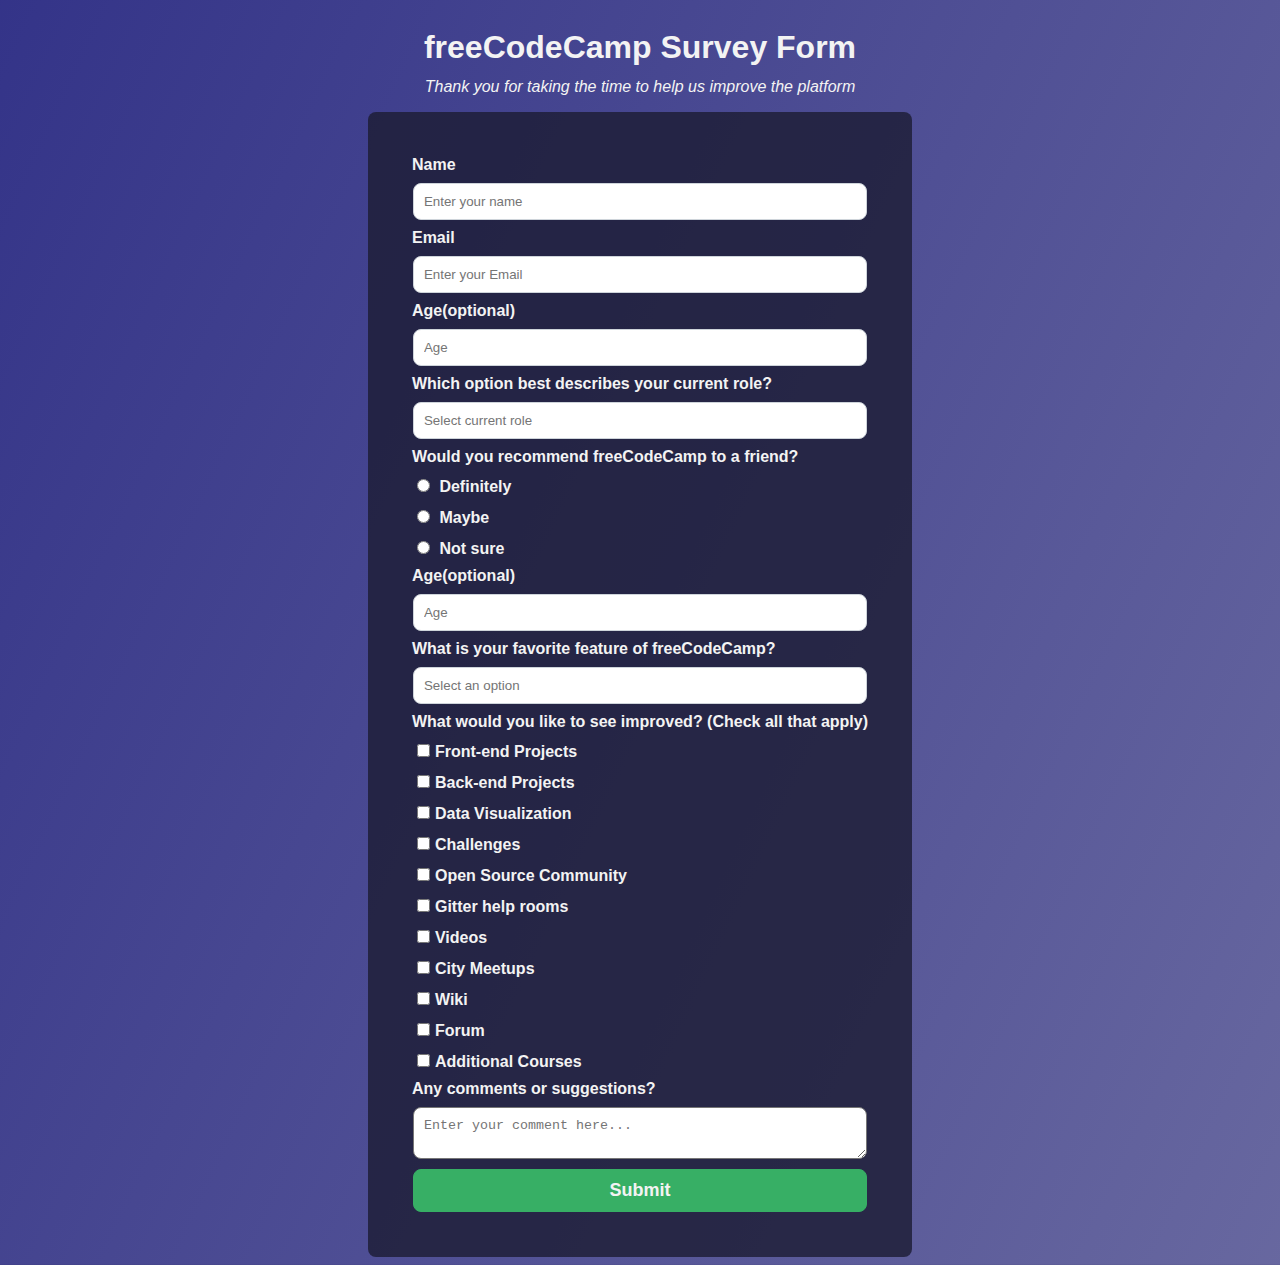
<file: survey-form/index.html>
<!DOCTYPE HTML>
<html>
  <head>
    <title>Survey Form</title>
    <link rel="stylesheet" type="text/css" href="styles.css">
  </head>
  <body>
    <script src="https://cdn.freecodecamp.org/testable-projects-fcc/v1/bundle.js"></script>

    <h1 id='title'>freeCodeCamp Survey Form</h1>

    <p id='description'><i>Thank you for taking the time to help us improve the platform</i></p>
    
    <main> 
      <form id='survey-form' action=''>
        <label id='name-label' for='name'>Name</label>
        <input type='text' id='name'  name='name' placeholder='Enter your name' required/>
    
        <label id='email-label' for='email'>Email</label>
        <input type='email' id='email' name='email' placeholder='Enter your Email' required/>
    
        <label id='number-label' for='number'>Age(optional)</label>
        <input type='number' id='number' name='number' placeholder='Age' min='1' max='2'/>
    
        <label for='dropdown-choice'>Which option best describes your current role?</label>
        <input id='dropdown-choice' list='dropdown' name='dropdown-choice' placeholder='Select current role'/>
    
        <datalist id='dropdown'>
          <option value='Student'>
          <option value='Full Time Job'>
          <option value='Full Timer Learn'>
          <option value='Prefer not to say'>
          <option value='Other'>
        </datalist>
    
        <div id='container-radio-buttons'>
          <label for='container-radio-buttons'>Would you recommend freeCodeCamp to a friend?</label>
    
          <label for='Definitely'><input id='Definitely' name='radios-choices' type='radio' value='Definitely'/> Definitely</label>
    
          <label for='Maybe'><input id='Maybe' name='radios-choices' type='radio' value='Maybe' /> Maybe</label>
    
          <label for='Not sure'><input id='Not sure' name='radios-choices' type='radio' value='Not sure' /> Not sure</label>
        </div>
    
      <label id='number-label' for='number'>Age(optional)</label>
        <input type='number' id='number' name='number' placeholder='Age'/>
    
        <label for='fcc-favorite-feature'>What is your favorite feature of freeCodeCamp?</label>
        <input id='fcc-favorite-feature' list='features' name='fcc-favorite-feature' placeholder='Select an option'/>
    
        <datalist id='features'>
          <option value='Challengers'>
          <option value='Projects'>
          <option value='Community'>
          <option value='Open Soucer'>
        </datalist>
    
        <div id='checkboxs'>
          <label for='checkboxs'>What would you like to see improved? (Check all that apply)
          </label>
    
          <label for='front-end'>
            <input id='front-end' type='checkbox' value='Front-end Projects' name='checkboxs-choices'/>Front-end Projects
          </label>
    
          <label for='back-end'>
            <input id='back-end' type='checkbox' value='Back-end Projects' name='checkboxs-choices'/>Back-end Projects
          </label>
    
          <label for='data'>
            <input id='data' type='checkbox' value='Data Visualization' name='checkboxs-choices' />Data Visualization
          </label>
    
          <label for='challenges'>
            <input id='challenges' type='checkbox' value='Challenges' name='checkboxs-choices'/>Challenges
          </label>
    
          <label for='open-source'>
            <input id='open-source' type='checkbox' value='Open Source Community' name='checkboxs-choices' />Open Source Community
          </label>
    
          <label for='gitter-help'>
            <input id='gitter-help' type='checkbox' value='Gitter help rooms' name='checkboxs-choices' />Gitter help rooms
          </label>
    
          <label for='videos'>
            <input id='videos' type='checkbox' value='Videos' name='checkboxs-choices' />Videos
          </label>
    
          <label for='city-meetups'>
            <input id='city-meetups' type='checkbox' value='City Meetups' name='checkboxs-choices' />City Meetups
          </label>
    
          <label for='wiki'>
            <input id='wiki' type='checkbox' value='Wiki' name='checkboxs-choices' />Wiki
          </label>
    
          <label for='forum'>
            <input id='forum' type='checkbox' value='Forum' name='checkboxs-choices'/>Forum
          </label>
    
          <label for='additional-courses'>
            <input id='additional-courses' type='checkbox' value='Additional Courses' name='checkboxs-choices' />Additional Courses
          </label>
        </div>
    
        <label for='textarea'>Any comments or suggestions?</label>
        <textarea id='textarea' placeholder='Enter your comment here...'></textarea>
    
        <button id='submit' type='submit' >Submit</button>
      </form>
    </main>  
  </body>
</html>
</file>
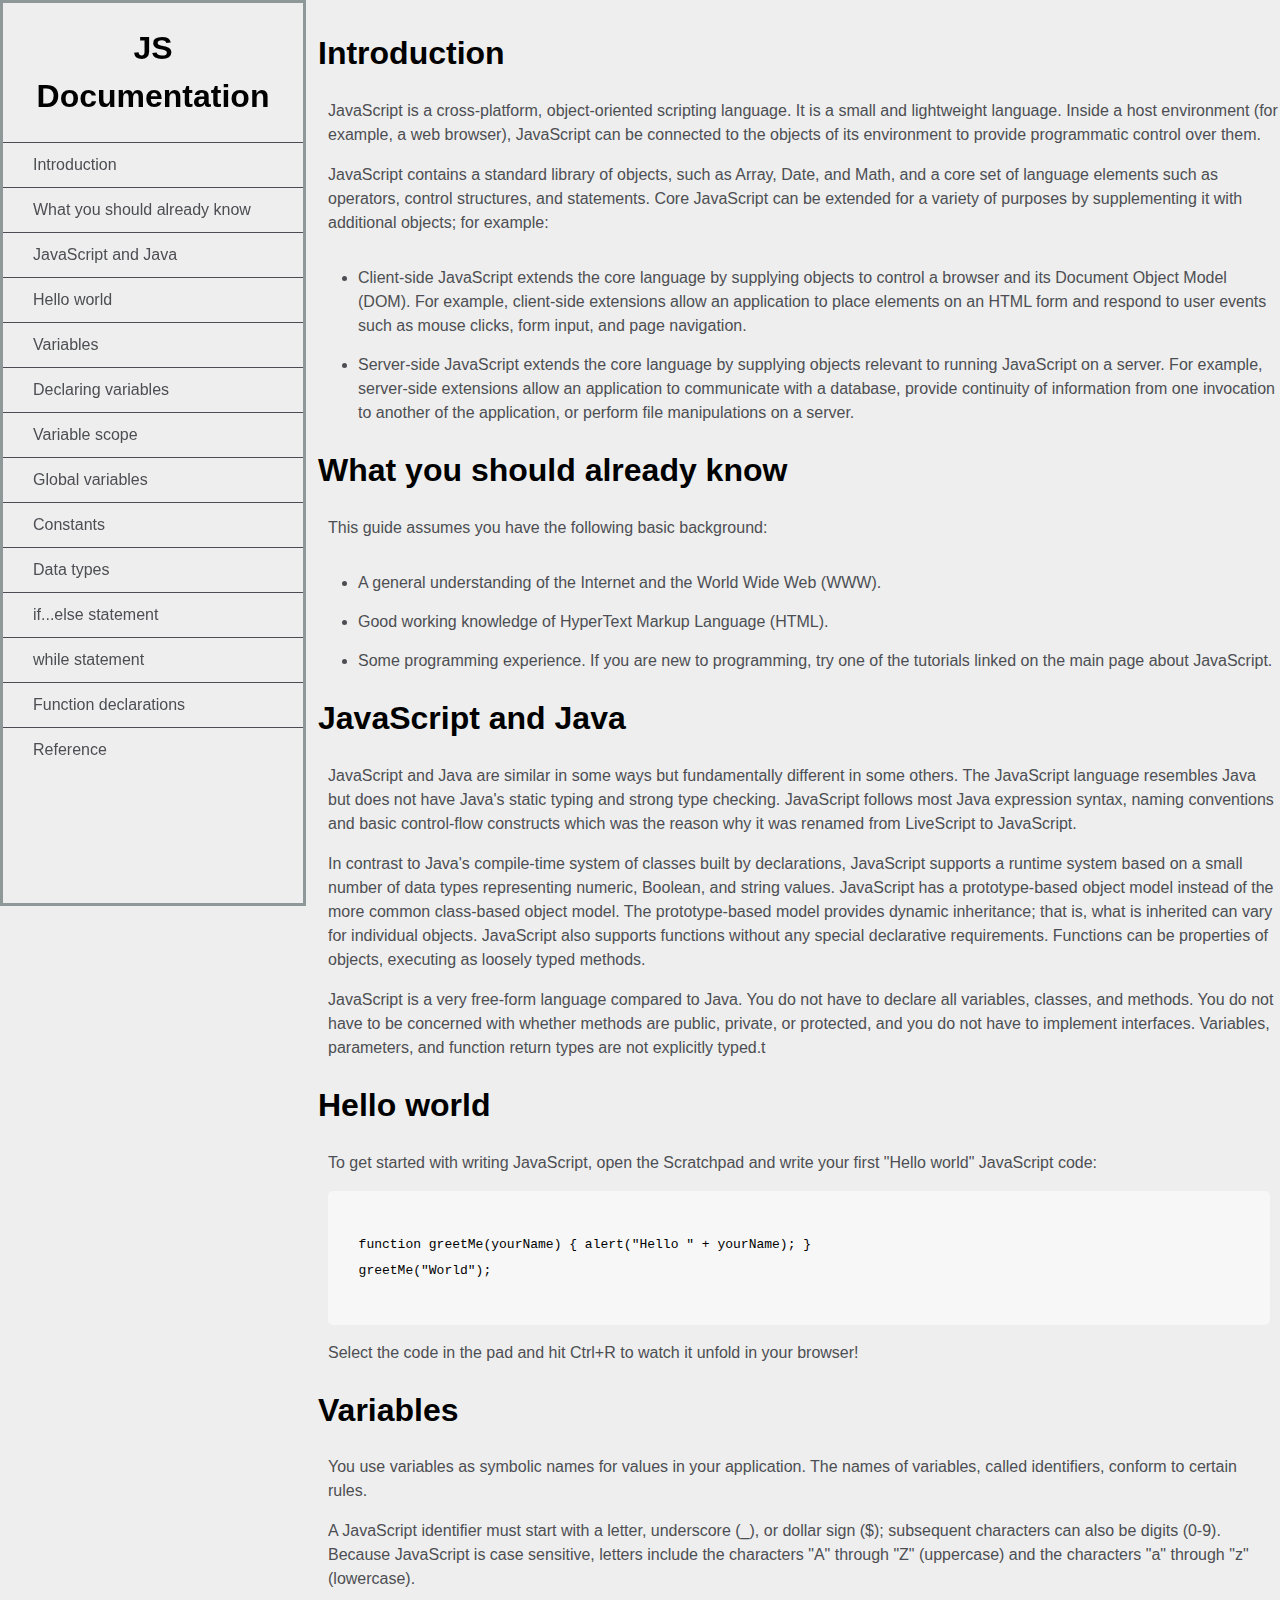
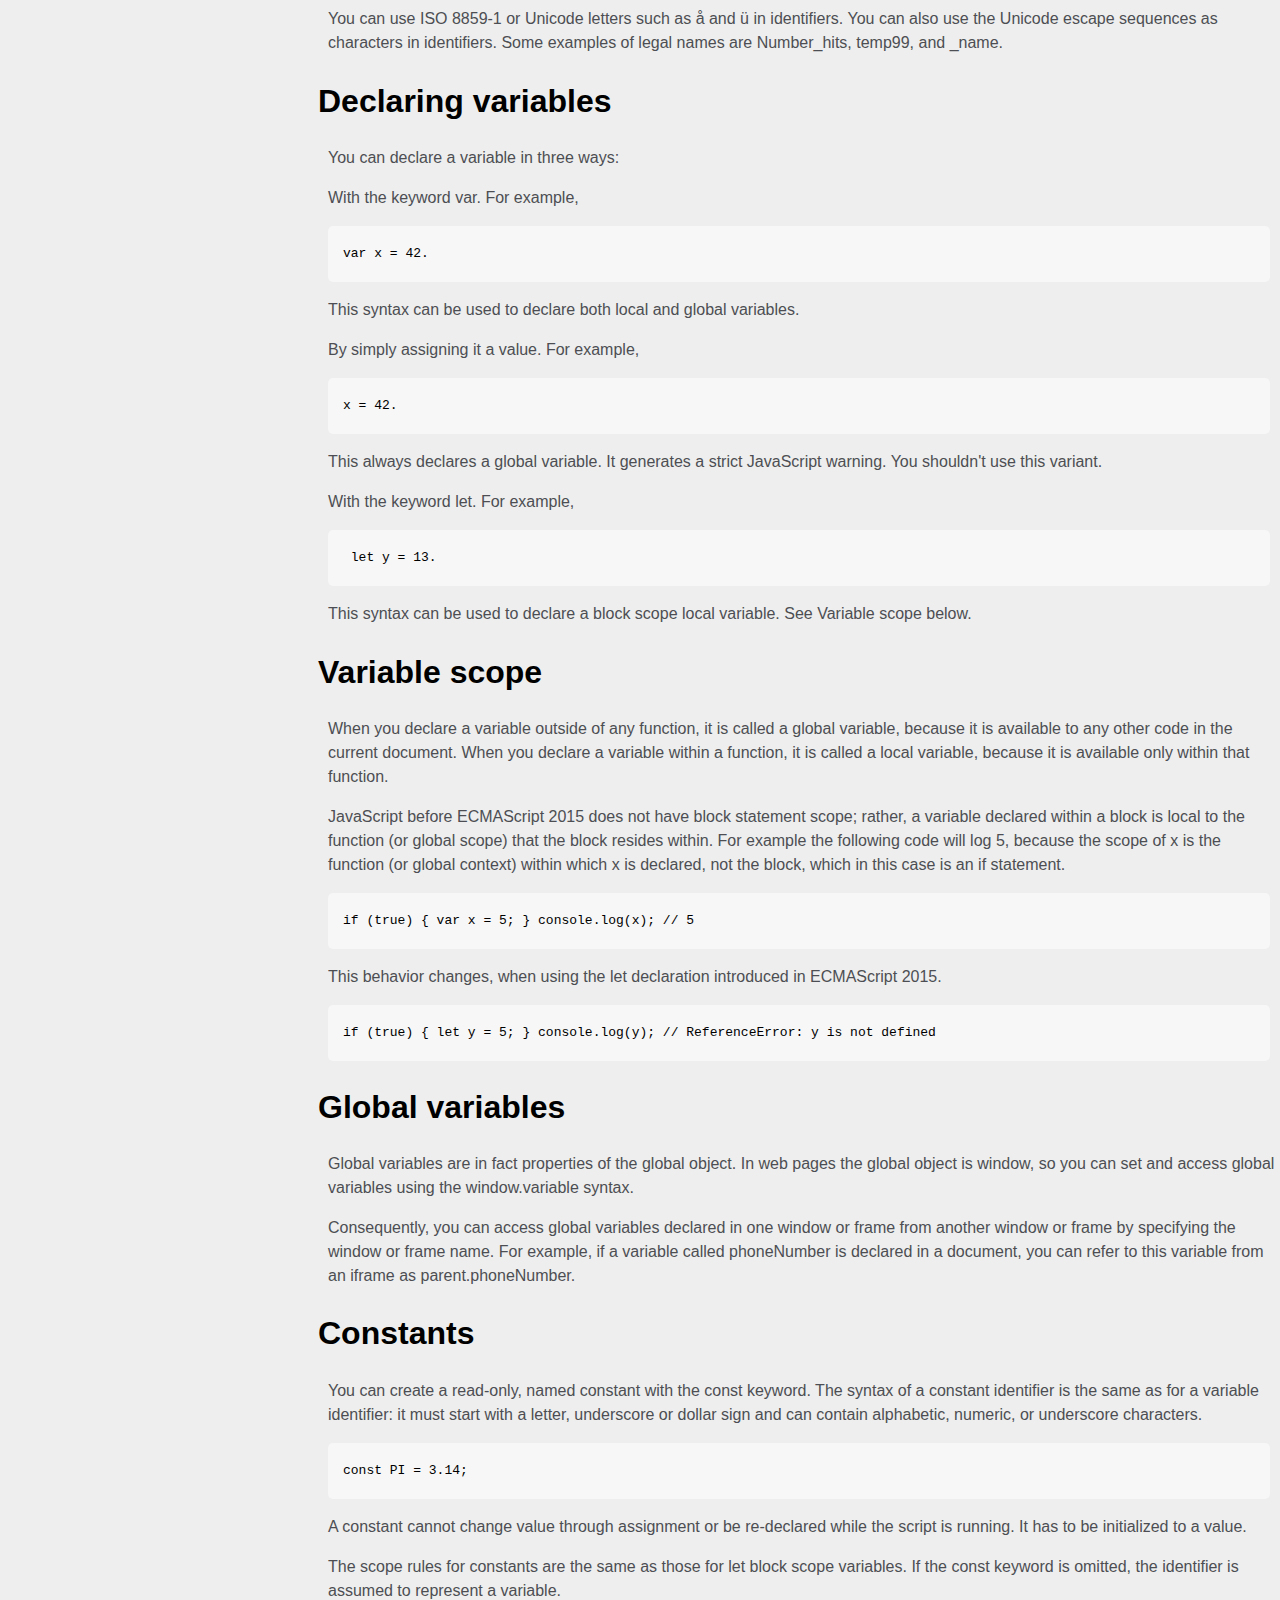
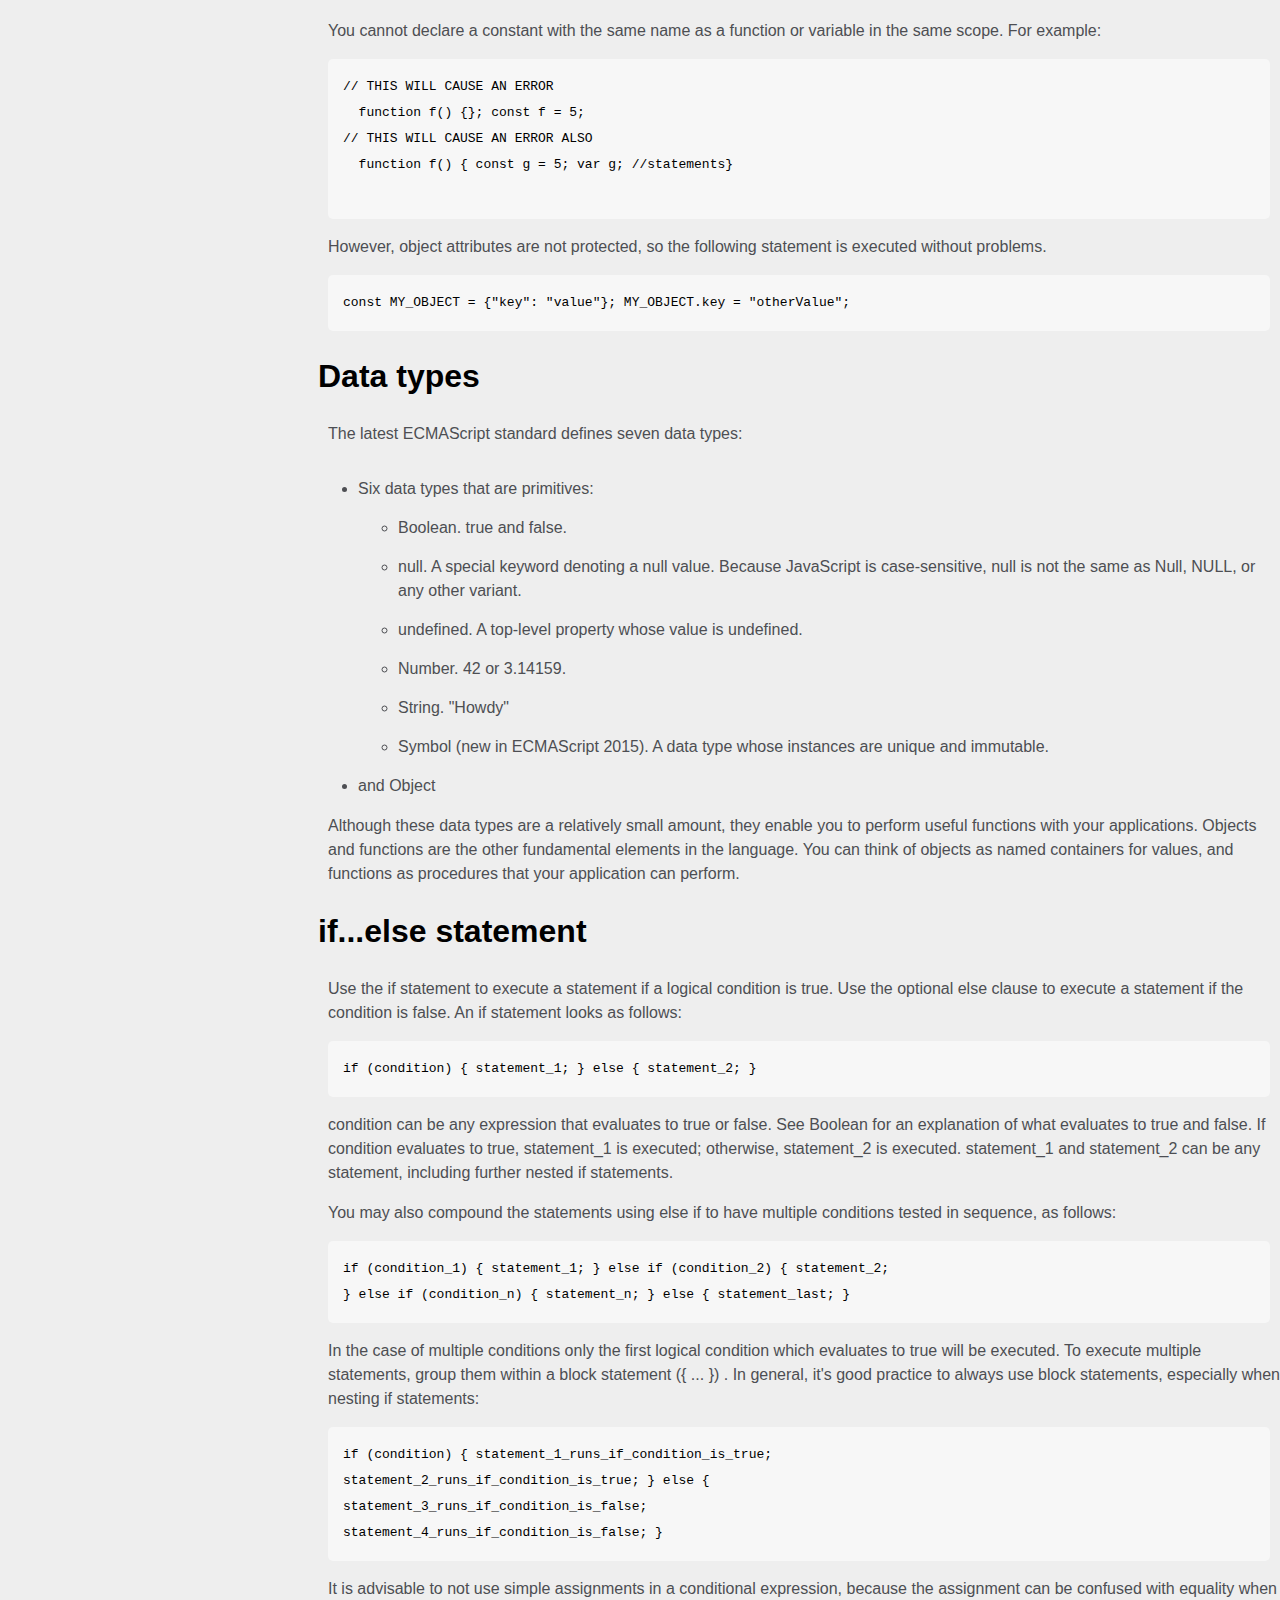
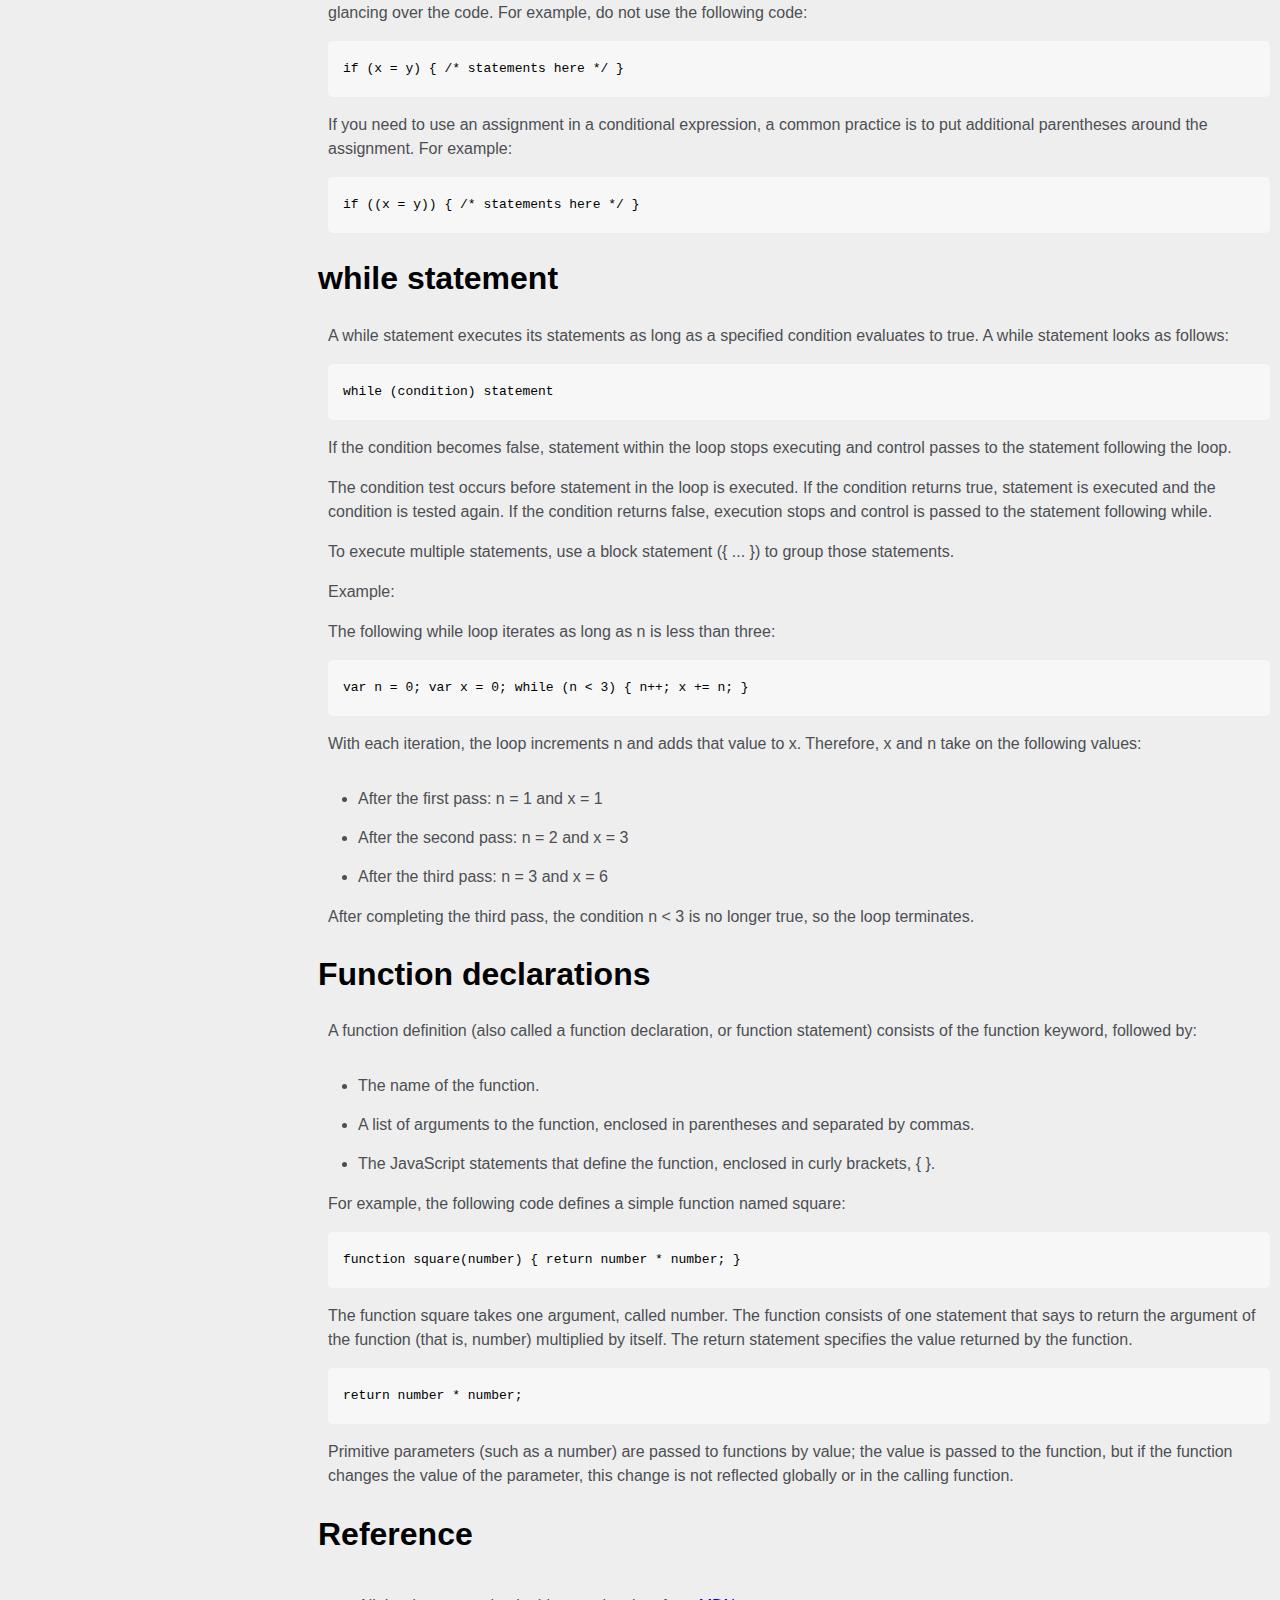
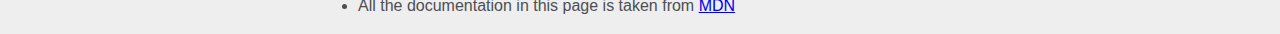
<file: technical-documentation-page/index.html>
<!DOCTYPE HTML>
<html>
  <head>
    <title>Technical Documentation Page</title>
    <link rel="stylesheet" type="text/css" href="styles.css">
  </head>
  <body>
    <script src="https://cdn.freecodecamp.org/testable-projects-fcc/v1/bundle.js"></script>
    
    <nav id='navbar'>
      <header>
        <h1>JS Documentation</h1>
      </header>

      <ul>
        <li><a class='nav-link' href='#Introduction'>Introduction</a></li>
        <li><a class='nav-link' href='#What_you_should_already_know'>What you should already know</a></li>
        <li><a class='nav-link' href='#JavaScript_and_Java'>JavaScript and Java</a></li>
        <li><a class='nav-link' href='#Hello_world'>Hello world</a></li>
        <li><a class='nav-link' href='#Variables'>Variables</a></li>
        <li><a class='nav-link' href='#Declaring_variables'>Declaring variables</a></li>
        <li><a class='nav-link' href='#Variable_scope'>Variable scope</a></li>
        <li><a class='nav-link' href='#Global_variables'>Global variables</a></li>
        <li><a class='nav-link' href='#Constants'>Constants</a></li>
        <li><a class='nav-link' href='#Data_types'>Data types</a></li>
        <li><a class='nav-link' href='#if...else_statement'>if...else statement</a></li>
        <li><a class='nav-link' href='#while_statement'>while statement</a></li>
        <li><a class='nav-link' href='#Function_declarations'>Function declarations</a></li>
        <li><a class='nav-link' href='#Reference'>Reference</a></li>
      </ul>
    </nav>

    <main id='main-doc'>
      <section id='Introduction' class='main-section'>
        <header>
          <h1>Introduction</h1>
        </header>

        <p>
          JavaScript is a cross-platform, object-oriented scripting language. It is a small and lightweight language. Inside a host environment (for example, a web browser), JavaScript can be connected to the objects of its environment to provide programmatic control over them.
        </p>

        <p>
          JavaScript contains a standard library of objects, such as Array, Date, and Math, and a core set of language elements such as operators, control structures, and statements. Core JavaScript can be extended for a variety of purposes by supplementing it with additional objects; for example: 
        </p>

        <ul>
          <li>
            Client-side JavaScript extends the core language by supplying objects to control a browser and its Document Object Model (DOM). For example, client-side extensions allow an application to place elements on an HTML form and respond to user events such as mouse clicks, form input, and page navigation. 
          </li>

          <li>
            Server-side JavaScript extends the core language by supplying objects relevant to running JavaScript on a server. For example, server-side extensions allow an application to communicate with a database, provide continuity of information from one invocation to another of the application, or perform file manipulations on a server.
          </li>
        </ul>
      </section>

      <section id='What_you_should_already_know' class='main-section'>
        <header>
          <h1>What you should already know</h1>
        </header>

        <p>This guide assumes you have the following basic background:</p>
        
        <ul>
          <li>A general understanding of the Internet and the World Wide Web (WWW).</li>
          <li>Good working knowledge of HyperText Markup Language (HTML).</li>
          <li>Some programming experience. If you are new to programming, try one of the tutorials linked on the main page about JavaScript.</li>
        </ul>
      </section>

      <section id='JavaScript_and_Java' class='main-section'>
        <header>
          <h1>JavaScript and Java</h1>
        </header>

        <p>
          JavaScript and Java are similar in some ways but fundamentally different in some others. The JavaScript language resembles Java but does not have Java's static typing and strong type checking. JavaScript follows most Java expression syntax, naming conventions and basic control-flow constructs which was the reason why it was renamed from LiveScript to JavaScript.
        </p>

        <p>
          In contrast to Java's compile-time system of classes built by declarations, JavaScript supports a runtime system based on a small number of data types representing numeric, Boolean, and string values. JavaScript has a prototype-based object model instead of the more common class-based object model. The prototype-based model provides dynamic inheritance; that is, what is inherited can vary for individual objects. JavaScript also supports functions without any special declarative requirements. Functions can be properties of objects, executing as loosely typed methods.
        </p>

        <p>
          JavaScript is a very free-form language compared to Java. You do not have to declare all variables, classes, and methods. You do not have to be concerned with whether methods are public, private, or protected, and you do not have to implement interfaces. Variables, parameters, and function return types are not explicitly typed.t
        </p>
      </section>

      <section id='Hello_world' class='main-section'>
        <header>
          <h1>Hello world</h1>
        </header>

        <p>To get started with writing JavaScript, open the Scratchpad and write your first "Hello world" JavaScript code:</p>

        <code>
  function greetMe(yourName) { alert("Hello " + yourName); }
  greetMe("World");
        </code>

        <p>Select the code in the pad and hit Ctrl+R to watch it unfold in your browser!</p>
      </section>

      <section id='Variables' class='main-section'>
        <header>
          <h1>Variables</h1>
        </header>

        <p>You use variables as symbolic names for values in your application. The names of variables, called identifiers, conform to certain rules.</p>

        <p>A JavaScript identifier must start with a letter, underscore (_), or dollar sign ($); subsequent characters can also be digits (0-9). Because JavaScript is case sensitive, letters include the characters "A" through "Z" (uppercase) and the characters "a" through "z" (lowercase).</p>

        <p>You can use ISO 8859-1 or Unicode letters such as å and ü in identifiers. You can also use the Unicode escape sequences as characters in identifiers. Some examples of legal names are Number_hits, temp99, and _name.</p>
      </section>

      <section id='Declaring_variables' class='main-section'>
        <header>
          <h1>Declaring variables</h1>
        </header>

        <p>You can declare a variable in three ways:</p>
        <p>With the keyword var. For example,</p>

        <code>var x = 42.</code>

        <p>This syntax can be used to declare both local and global variables.</p>
        <p>By simply assigning it a value. For example,</p>

        <code>x = 42.</code>

        <p>This always declares a global variable. It generates a strict JavaScript warning. You shouldn't use this variant.</p>
        <p>With the keyword let. For example,</p>

        <code> let y = 13.</code>

        <p>This syntax can be used to declare a block scope local variable. See Variable scope below.</p>
      </section>

      <section id='Variable_scope' class='main-section'>
        <header>
          <h1>Variable scope</h1>
        </header>

        <p>When you declare a variable outside of any function, it is called a global variable, because it is available to any other code in the current document. When you declare a variable within a function, it is called a local variable, because it is available only within that function.</p>

        <p>JavaScript before ECMAScript 2015 does not have block statement scope; rather, a variable declared within a block is local to the function (or global scope) that the block resides within. For example the following code will log 5, because the scope of x is the function (or global context) within which x is declared, not the block, which in this case is an if statement.</p>

        <code>if (true) { var x = 5; } console.log(x); // 5</code>

        <p>This behavior changes, when using the let declaration introduced in ECMAScript 2015.</p>

        <code>if (true) { let y = 5; } console.log(y); // ReferenceError: y is not defined</code>
      </section>

      <section id='Global_variables' class='main-section'>
        <header>
          <h1>Global variables</h1>
        </header>

        <p>Global variables are in fact properties of the global object. In web pages the global object is window, so you can set and access global variables using the window.variable syntax.</p>

        <p>Consequently, you can access global variables declared in one window or frame from another window or frame by specifying the window or frame name. For example, if a variable called phoneNumber is declared in a document, you can refer to this variable from an iframe as parent.phoneNumber.</p>
      </section>
      
      <section id='Constants' class='main-section'>
        <header>
          <h1>Constants</h1>
        </header>

        <p>You can create a read-only, named constant with the const keyword. The syntax of a constant identifier is the same as for a variable identifier: it must start with a letter, underscore or dollar sign and can contain alphabetic, numeric, or underscore characters.</p>

        <code>const PI = 3.14;</code>

        <p>A constant cannot change value through assignment or be re-declared while the script is running. It has to be initialized to a value.</p>

        <p>The scope rules for constants are the same as those for let block scope variables. If the const keyword is omitted, the identifier is assumed to represent a variable.</p>

        <p>You cannot declare a constant with the same name as a function or variable in the same scope. For example:</p>

        <code>// THIS WILL CAUSE AN ERROR 
  function f() {}; const f = 5; 
// THIS WILL CAUSE AN ERROR ALSO 
  function f() { const g = 5; var g; //statements}
        </code>

        <p>However, object attributes are not protected, so the following statement is executed without problems.</p>

        <code>const MY_OBJECT = {"key": "value"}; MY_OBJECT.key = "otherValue";</code>
      </section>

      <section id='Data_types' class='main-section'>
        <header>
          <h1>Data types</h1>
        </header>

        <p>The latest ECMAScript standard defines seven data types:</p>

        <ul>
          <li>
            Six data types that are primitives:
            <ul>
              <li>Boolean. true and false.</li>
              <li>null. A special keyword denoting a null value. Because JavaScript is case-sensitive, null is not the same as Null, NULL, or any other variant.</li>
              <li>undefined. A top-level property whose value is undefined.</li>
              <li>Number. 42 or 3.14159.</li>
              <li>String. "Howdy"</li>
              <li>Symbol (new in ECMAScript 2015). A data type whose instances are unique and immutable.</li>
            </ul>
          </li>
          <li>and Object</li>
        </ul>

        <p>Although these data types are a relatively small amount, they enable you to perform useful functions with your applications. Objects and functions are the other fundamental elements in the language. You can think of objects as named containers for values, and functions as procedures that your application can perform.</p>
      </section>

      <section id='if...else_statement' class='main-section'>
        <header>
          <h1>if...else statement</h1>
        </header>

        <p>Use the if statement to execute a statement if a logical condition is true. Use the optional else clause to execute a statement if the condition is false. An if statement looks as follows:</p>

        <code>if (condition) { statement_1; } else { statement_2; }</code>

        <p>condition can be any expression that evaluates to true or false. See Boolean for an explanation of what evaluates to true and false. If condition evaluates to true, statement_1 is executed; otherwise, statement_2 is executed. statement_1 and statement_2 can be any statement, including further nested if statements.</p>
        <p>You may also compound the statements using else if to have multiple conditions tested in sequence, as follows:</p>

        <code>if (condition_1) { statement_1; } else if (condition_2) { statement_2;
} else if (condition_n) { statement_n; } else { statement_last; }</code>

        <p>In the case of multiple conditions only the first logical condition which evaluates to true will be executed. To execute multiple statements, group them within a block statement ({ ... }) . In general, it's good practice to always use block statements, especially when nesting if statements:</p>

        <code>if (condition) { statement_1_runs_if_condition_is_true;
statement_2_runs_if_condition_is_true; } else {
statement_3_runs_if_condition_is_false;
statement_4_runs_if_condition_is_false; }</code>

        <p>It is advisable to not use simple assignments in a conditional expression, because the assignment can be confused with equality when glancing over the code. For example, do not use the following code:</p>

        <code>if (x = y) { /* statements here */ }</code>

        <p>If you need to use an assignment in a conditional expression, a common practice is to put additional parentheses around the assignment. For example:</p>

        <code>if ((x = y)) { /* statements here */ }</code>
      </section>

      <section id='while_statement' class='main-section'>
        <header>
          <h1>while statement</h1>
        </header>
        
        <p>A while statement executes its statements as long as a specified condition evaluates to true. A while statement looks as follows:</p>

        <code>while (condition) statement</code>

        <p>If the condition becomes false, statement within the loop stops executing and control passes to the statement following the loop.</p>
        <p>The condition test occurs before statement in the loop is executed. If the condition returns true, statement is executed and the condition is tested again. If the condition returns false, execution stops and control is passed to the statement following while.</p>
        <p>To execute multiple statements, use a block statement ({ ... }) to group those statements.</p>
        <p>Example:</p>
        <p>The following while loop iterates as long as n is less than three:</p>

        <code>var n = 0; var x = 0; while (n < 3) { n++; x += n; }</code>

        <p>With each iteration, the loop increments n and adds that value to x. Therefore, x and n take on the following values:</p>
        <ul>
          <li>After the first pass: n = 1 and x = 1</li>
          <li>After the second pass: n = 2 and x = 3</li>
          <li>After the third pass: n = 3 and x = 6</li>
        </ul>

        <p>After completing the third pass, the condition n < 3 is no longer true, so the loop terminates.</p>
      </section>

      <section id='Function_declarations' class='main-section'>
        <header>
          <h1>Function declarations</h1>
        </header>

        <p>A function definition (also called a function declaration, or function statement) consists of the function keyword, followed by:</p>
        <ul>
          <li>The name of the function.</li>
          <li>A list of arguments to the function, enclosed in parentheses and separated by commas.</li>
          <li>The JavaScript statements that define the function, enclosed in curly brackets, { }.</li>
        </ul>

        <p>For example, the following code defines a simple function named square:</p>

        <code>function square(number) { return number * number; }</code>

        <p>The function square takes one argument, called number. The function consists of one statement that says to return the argument of the function (that is, number) multiplied by itself. The return statement specifies the value returned by the function.</p>

        <code>return number * number;</code>

        <p>Primitive parameters (such as a number) are passed to functions by value; the value is passed to the function, but if the function changes the value of the parameter, this change is not reflected globally or in the calling function.</p>
      </section>

      <section id='Reference' class='main-section'>
        <header>
          <h1>Reference</h1>
        </header>

        <ul>
          <li>
            All the documentation in this page is taken from <a href='https://developer.mozilla.org/en-US/docs/Web/JavaScript/Guide' target='_blank'>MDN</a>
          </li>
        </ul>
      </section>
    </main>
  </body>
</html>
</file>
<file: survey-form/styles.css>
:root {
  --color-white: #f3f3f3;
  --color-darkblue: #1b1b32;
  --color-darkblue-alpha: rgba(27, 27, 50, 0.8);
  --color-green: #37af65;
}

body{
  display: flex;
  align-items: center;
  flex-direction: column;
  z-index: -1;
  background: var(--color-darkblue);
  background-image: linear-gradient( 115deg, rgba(58, 58, 158, 0.8), rgba(136, 136, 206, 0.7) ), url(https://cdn.freecodecamp.org/testable-projects-fcc/images/survey-form-background.jpeg);
  background-size: cover;
  background-repeat: no-repeat;
  background-position: center;
  font-weight: bold;
}

body h1 {
  font-family: 'Poppins', sans-serif;
  color: var(--color-white);
  
}

body p {
  font-family: 'Poppins', sans-serif;
  color: var(--color-white);
  font-weight: normal;
  margin-top: -10px;
}

body main {
  background-color: var(--color-darkblue-alpha);
  border-radius: 8px;
  padding: 40px;
}

body label {
  font-family: 'Poppins', sans-serif;
  color: var(--color-white);
  padding: 2px;
  margin: 2px;
}

body main form{
  display: flex;
  flex-direction: column;
  max-width: 720px;
}

body main form input {
  padding: 10px;
  margin: 5px;
  border: 1px solid #ced4da;
  border-radius: 8px;
}

body main form textarea {
  padding: 10px;
  margin: 5px;
  border-radius: 8px;
  text-shadow: none;
}

body main form #submit {
  padding: 10px;
  margin: 5px;
  border: 1px solid var(--color-green);
  border-radius: 8px;
  background-color: var(--color-green);
  color: var(--color-white);
  font-size: large;
  font-weight: bold;
}

body main form #container-radio-buttons {
  display: flex;
  flex-direction: column;
}

body main form #checkboxs {
  display: flex;
  flex-direction: column;
}
</file>
<file: technical-documentation-page/styles.css>
body {
  background-color: #eee;
  font-family: "Open Sans", Arial, sans-serif;
  flex-direction: column;
  line-height: 1.5;
}

#navbar {
  position: fixed;
  min-width: 290px;
  top: 0px;
  left: 0px;
  width: 300px;
  height: 100%;
  border: solid;
  border-color: rgba(0, 22, 22, 0.4);
}

#navbar ul {
  height: 88%;
  padding: 0;
  overflow-y: auto;
  overflow-x: hidden;
}

#navbar header {
  margin: 20px;
  text-align: center;
}

#navbar li{
  color: #4d4e53;
  border-top: 1px solid;
  list-style: none;
  position: relative;
  width: 100%;
}

#navbar ul a {
  display: block;
  padding: 10px 30px;
  color: #4d4e53;
  text-decoration: none;
  cursor: pointer;
}

#main-doc {
  position: absolute;
  margin-left: 310px;
}

#main-doc p {
  margin-left: 10px;
  color: #4d4e53;
}

#main-doc li {
  color: #4d4e53;
  padding-top: 15px;
}

#main-doc code {
  display: block;
  text-align: left;
  white-space: pre;
  position: relative;
  word-break: normal;
  word-wrap: normal;
  line-height: 2;
  background-color: #f7f7f7;
  padding: 15px;
  margin: 10px;
  border-radius: 5px;
}

@media screen and (max-width: 800px) {
  #navbar ul {
    border: 1px solid;
    height: 200px;
  }

  #navbar {
    background-color: white;
    position: absolute;
    top: 0;
    padding: 0;
    margin: 0;
    width: 100%;
    max-height: 275px;
    border: none;
    z-index: 1;
    border-bottom: 2px solid;
  }

  #main-doc {
    position: relative;
    margin-left: 0px;
    margin-top: 295px;
  }
}

@media screen and (max-width: 400px) {
  #main-doc {
    margin-left: -10px;
  }

  code {
    margin-left: -20px;
    width: 100%;
    padding: 15px;
    padding-left: 10px;
    padding-right: 45px;
    min-width: 233px;
  }
}
</file>
